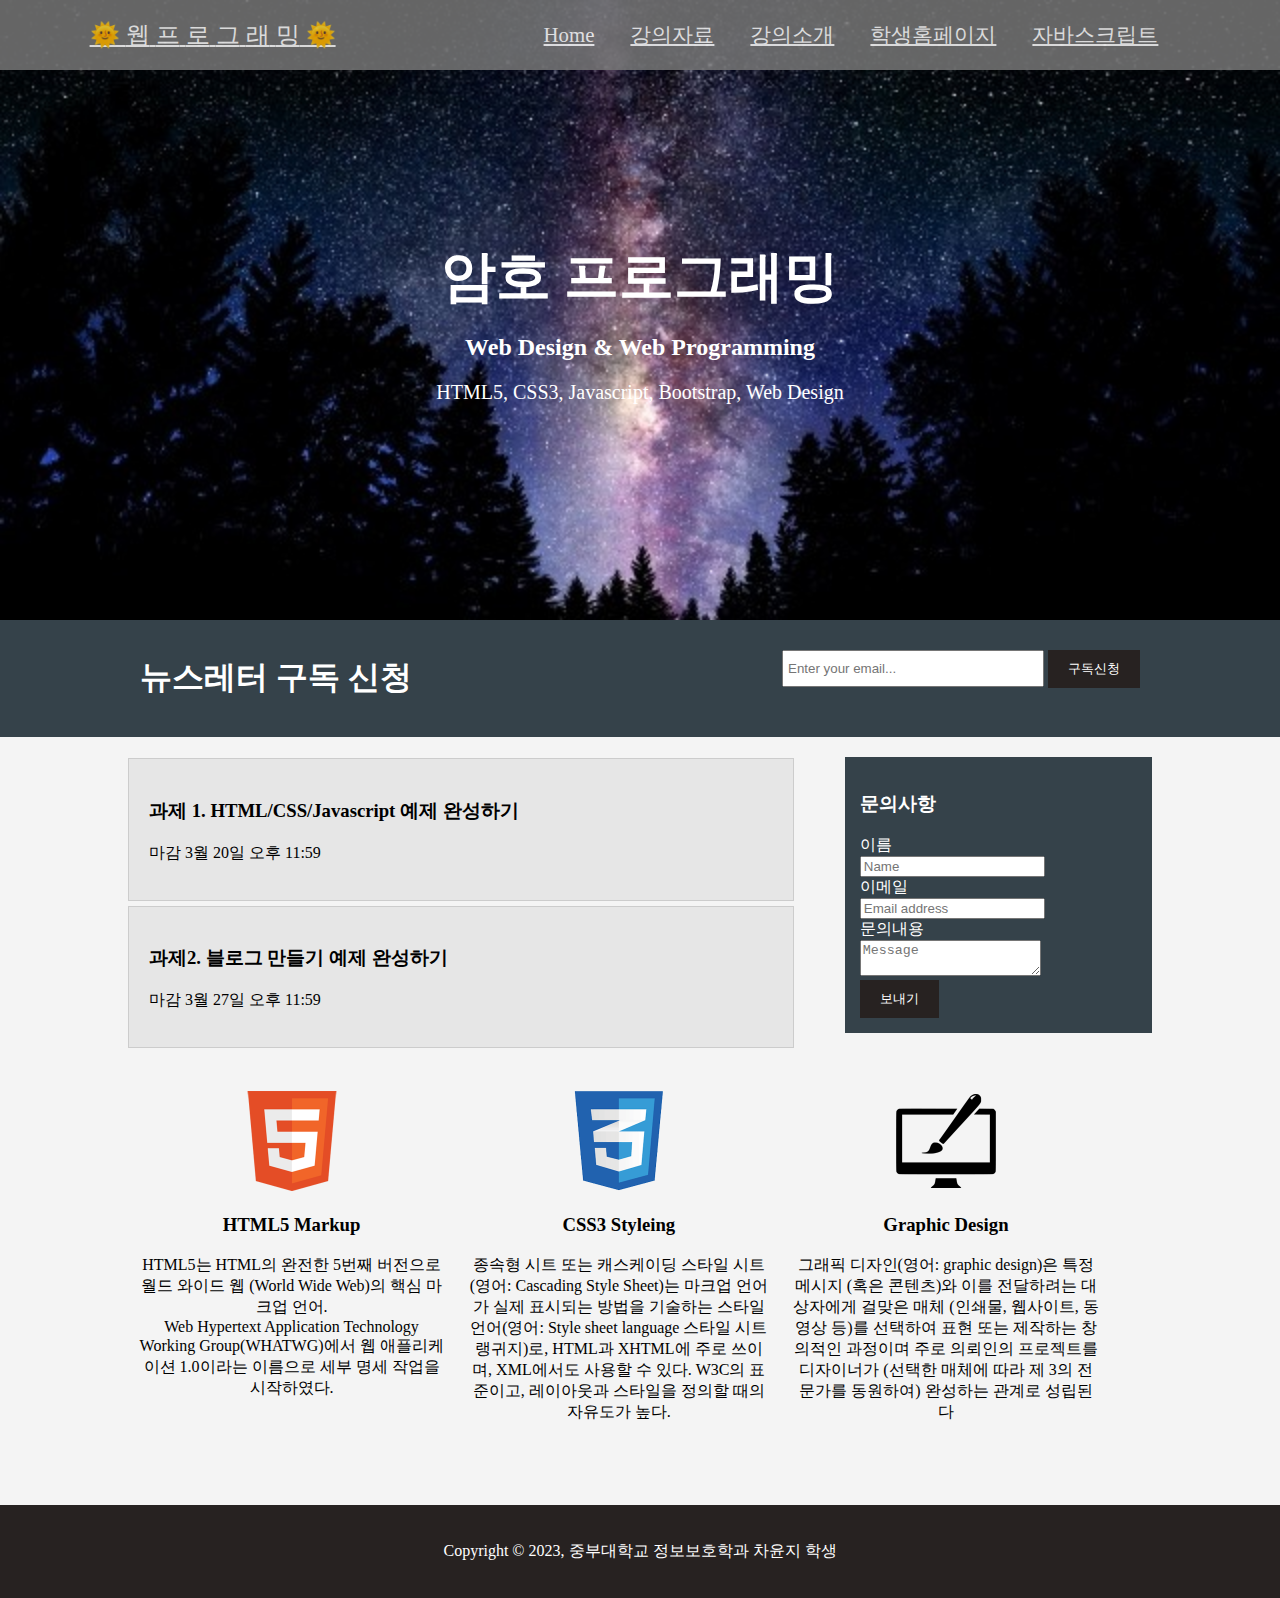
<file: index.html>
<!DOCTYPE html>
<html lang="en">
  <head>
    <meta charset="UTF-8" />
    <meta http-equiv="X-UA-Compatible" content="IE=edge" />
    <meta name="viewport" content="width=device-width, initial-scale=1.0" />
    <meta
      name="keywords"
      content="HTML5, CSS3, Javascript, Web design, 웹디자인"
    />
    <meta name="description" content="멋진 웹서비스를 구현합니다." />
    <meta name="author" content="Byoungcheon Lee, 이병천" />
    <title>웹프로그래밍 | 홈</title>
    <link rel="stylesheet" href="./css/style.css" />
  </head>

  <body>
    <!-- header section starts  -->

    <header class="header">
      <a href="#" class="logo"
        >🌞
        <span class="highlight">웹</span>
        <span class="highlight2">프</span>
        <span class="highlight2">로</span>
        <span class="highlight3">그</span>
        <span class="highlight4">래</span>
        <span class="highlight5">밍</span>
        🌞</a
      >

      <nav class="navbar">
        <a href="index.html">Home</a>
        <a href="about.html">강의자료</a>
        <a href="ppt.html">강의소개</a>
        <a href="https://brilliant-squirrel-471931.netlify.app">학생홈페이지</a>
        <a href="js.html">자바스크립트</a>
      </nav>

      <div class="icons">
        <i class="fas fa-bars" id="menu-bars"></i>
        <i class="fas fa-shield" id="search-icon"></i>
      </div>

      <!-- <form action="" class="search-form">
        <input
          type="search"
          name=""
          placeholder="search here..."
          id="search-box"
        />
        <label for="search-box" class="fas fa-search"></label>
      </form> -->
    </header>

    <section id="showcase">
      <div class="container">
        <h1>암호 프로그래밍</h1>
        <h2>Web Design & Web Programming</h2>
        <p>HTML5, CSS3, Javascript, Bootstrap, Web Design</p>
      </div>
    </section>

    <section id="newsletter">
      <div class="container">
        <h1>뉴스레터 구독 신청</h1>
        <form>
          <input type="email" placeholder="Enter your email..." />
          <button type="submit" class="button_1">구독신청</button>
        </form>
      </div>
    </section>
    <section id="main">
      <div class="container">
        <article id="main-col">
          <h1 class="page-title"></h1>
          <ul id="service">
            <li>
              <h3>과제 1. HTML/CSS/Javascript 예제 완성하기</h3>
              <p></p> 
마감 3월 20일 오후 11:59 
              </p>
            </li>
            <li>
              <h3>과제2. 블로그 만들기 예제 완성하기</h3>
              <p>
                마감 3월 27일 오후 11:59
              </p>
            </li>
          </ul>
        </article>

        <aside id="sidebar">
          <div class="dark">
            <h3>문의사항</h3>
            <form class="quote">
              <div>
                <label for="">이름</label> <br />
                <input type="text" placeholder="Name" />
              </div>
              <div>
                <label for="">이메일</label> <br />
                <input type="email" placeholder="Email address" />
              </div>
              <div>
                <label for="">문의내용</label> <br />
                <textarea placeholder="Message"></textarea>
              </div>
              <button type="submit" class="button_1">보내기</button>
            </form>
          </div>
          <br />
        </aside>
      </div>
    </section>
    <section id="boxes">
      <div class="container">
        <div class="box">
          <img src="./img/logo_html.png" />
          <h3>HTML5 Markup</h3>
          <p>
            HTML5는 HTML의 완전한 5번째 버전으로 월드 와이드 웹 (World Wide
            Web)의 핵심 마크업 언어. <br />Web Hypertext Application Technology
            Working Group(WHATWG)에서 웹 애플리케이션 1.0이라는 이름으로 세부
            명세 작업을 시작하였다.
          </p>
        </div>
        <div class="box">
          <img src="./img/logo_css.png" />
          <h3>CSS3 Styleing</h3>
          <p>
            종속형 시트 또는 캐스케이딩 스타일 시트(영어: Cascading Style
            Sheet)는 마크업 언어가 실제 표시되는 방법을 기술하는 스타일
            언어(영어: Style sheet language 스타일 시트 랭귀지)로, HTML과
            XHTML에 주로 쓰이며, XML에서도 사용할 수 있다. W3C의 표준이고,
            레이아웃과 스타일을 정의할 때의 자유도가 높다.
          </p>
        </div>
        <div class="box">
          <img src="./img/logo_brush.png" />
          <h3>Graphic Design</h3>
          <p>
            그래픽 디자인(영어: graphic design)은 특정 메시지 (혹은 콘텐츠)와
            이를 전달하려는 대상자에게 걸맞은 매체 (인쇄물, 웹사이트, 동영상
            등)를 선택하여 표현 또는 제작하는 창의적인 과정이며 주로 의뢰인의
            프로젝트를 디자이너가 (선택한 매체에 따라 제 3의 전문가를 동원하여)
            완성하는 관계로 성립된다
          </p>
          <br />
          <br />
        </div>
      </div>
    </section>

    <footer>
      <p>Copyright &copy; 2023, 중부대학교 정보보호학과 차윤지 학생</p>
    </footer>
  </body>
</html>
</file>
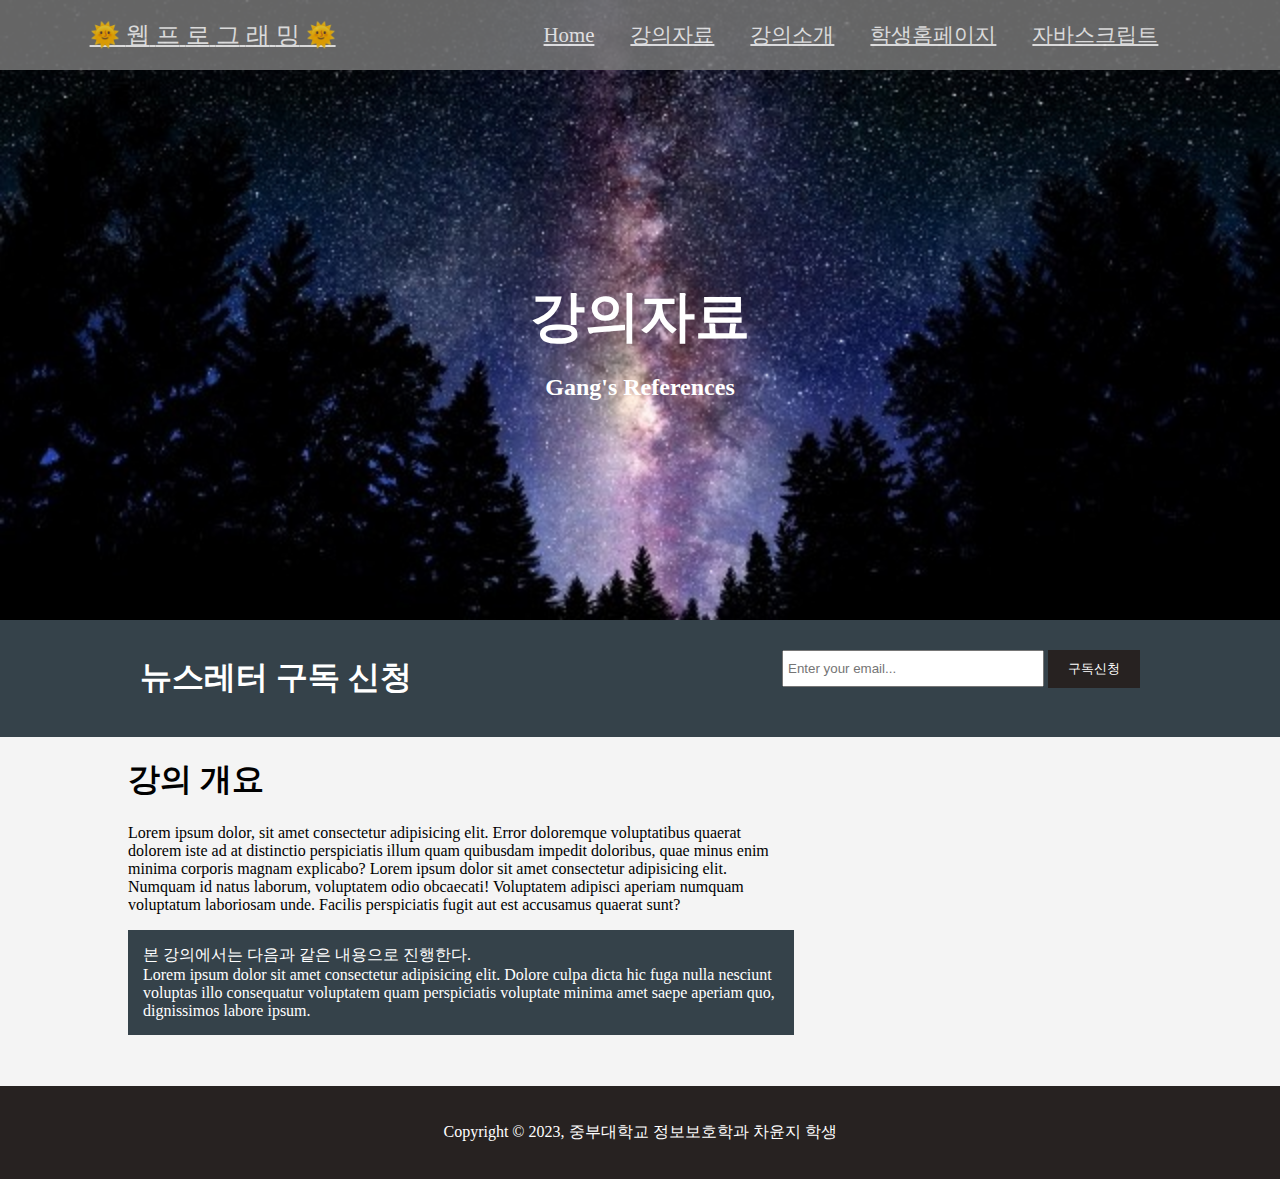
<file: about.html>
<!DOCTYPE html>
<html lang="en">
  <head>
    <meta charset="UTF-8" />
    <meta http-equiv="X-UA-Compatible" content="IE=edge" />
    <meta name="viewport" content="width=device-width, initial-scale=1.0" />
    <meta
      name="keywords"
      content="HTML5, CSS3, Javascript, Web design, 웹디자인"
    />
    <meta name="description" content="멋진 웹서비스를 구현합니다." />
    <meta name="author" content="Byoungcheon Lee, 이병천" />
    <title>웹프로그래밍 | 홈</title>
    <link rel="stylesheet" href="./css/style.css" />
  </head>

  <body>
    <!-- header section starts  -->

    <header class="header">
      <a href="#" class="logo"
        >🌞
        <span class="highlight">웹</span>
        <span class="highlight2">프</span>
        <span class="highlight2">로</span>
        <span class="highlight3">그</span>
        <span class="highlight4">래</span>
        <span class="highlight5">밍</span>
        🌞</a
      >

      <nav class="navbar">
        <a href="index.html">Home</a>
        <a href="about.html">강의자료</a>
        <a href="ppt.html">강의소개</a>
        <a href="https://brilliant-squirrel-471931.netlify.app">학생홈페이지</a>
        <a href="js.html">자바스크립트</a>
      </nav>

      <div class="icons">
        <i class="fas fa-bars" id="menu-bars"></i>
        <i class="fas fa-shield" id="search-icon"></i>
      </div>

      <!-- <form action="" class="search-form">
        <input
          type="search"
          name=""
          placeholder="search here..."
          id="search-box"
        />
        <label for="search-box" class="fas fa-search"></label>
      </form> -->
    </header>
    <section id="showcase2">
      <div class="container">
        <h1>강의자료</h1>
        <h2>Gang's References</h2>
      </div>
    </section>
    <section id="newsletter">
      <div class="container">
        <h1>뉴스레터 구독 신청</h1>
        <form>
          <input type="email" placeholder="Enter your email..." />
          <button type="submit" class="button_1">구독신청</button>
        </form>
      </div>
    </section>

    <section id="main">
      <div class="container">
        <article id="main-col">
          <h1 class="page-title">강의 개요</h1>
          <p>
            Lorem ipsum dolor, sit amet consectetur adipisicing elit. Error
            doloremque voluptatibus quaerat dolorem iste ad at distinctio
            perspiciatis illum quam quibusdam impedit doloribus, quae minus enim
            minima corporis magnam explicabo? Lorem ipsum dolor sit amet
            consectetur adipisicing elit. Numquam id natus laborum, voluptatem
            odio obcaecati! Voluptatem adipisci aperiam numquam voluptatum
            laboriosam unde. Facilis perspiciatis fugit aut est accusamus
            quaerat sunt?
          </p>
          <p class="dark">
            본 강의에서는 다음과 같은 내용으로 진행한다. <br />
            Lorem ipsum dolor sit amet consectetur adipisicing elit. Dolore
            culpa dicta hic fuga nulla nesciunt voluptas illo consequatur
            voluptatem quam perspiciatis voluptate minima amet saepe aperiam
            quo, dignissimos labore ipsum.
          </p>
        </article>

        <aside id="sidebar">
          <iframe
            width="315"
            height="315"
            src="https://www.youtube.com/embed/1t9nKrsdkdw"
            title="YouTube video player"
            frameborder="0"
            allow="accelerometer; autoplay; clipboard-write; encrypted-media; gyroscope; picture-in-picture; web-share"
            allowfullscreen
          ></iframe>
          <!-- <div class="dark">
            <h3>Link</h3>
            <p>
              <button class="button_1"><a href="#">HTML5</a></button>
              <br /><br />
              <button class="button_1"><a href="#">CSS3</a></button>
              <br /><br />
              <button class="button_1"><a href="#">Javascript</a></button>
              <br /><br />
            </p>
          </div> -->
        </aside>
      </div>
    </section>

    <footer>
      <p>Copyright &copy; 2023, 중부대학교 정보보호학과 차윤지 학생</p>
    </footer>
  </body>
</html>
</file>
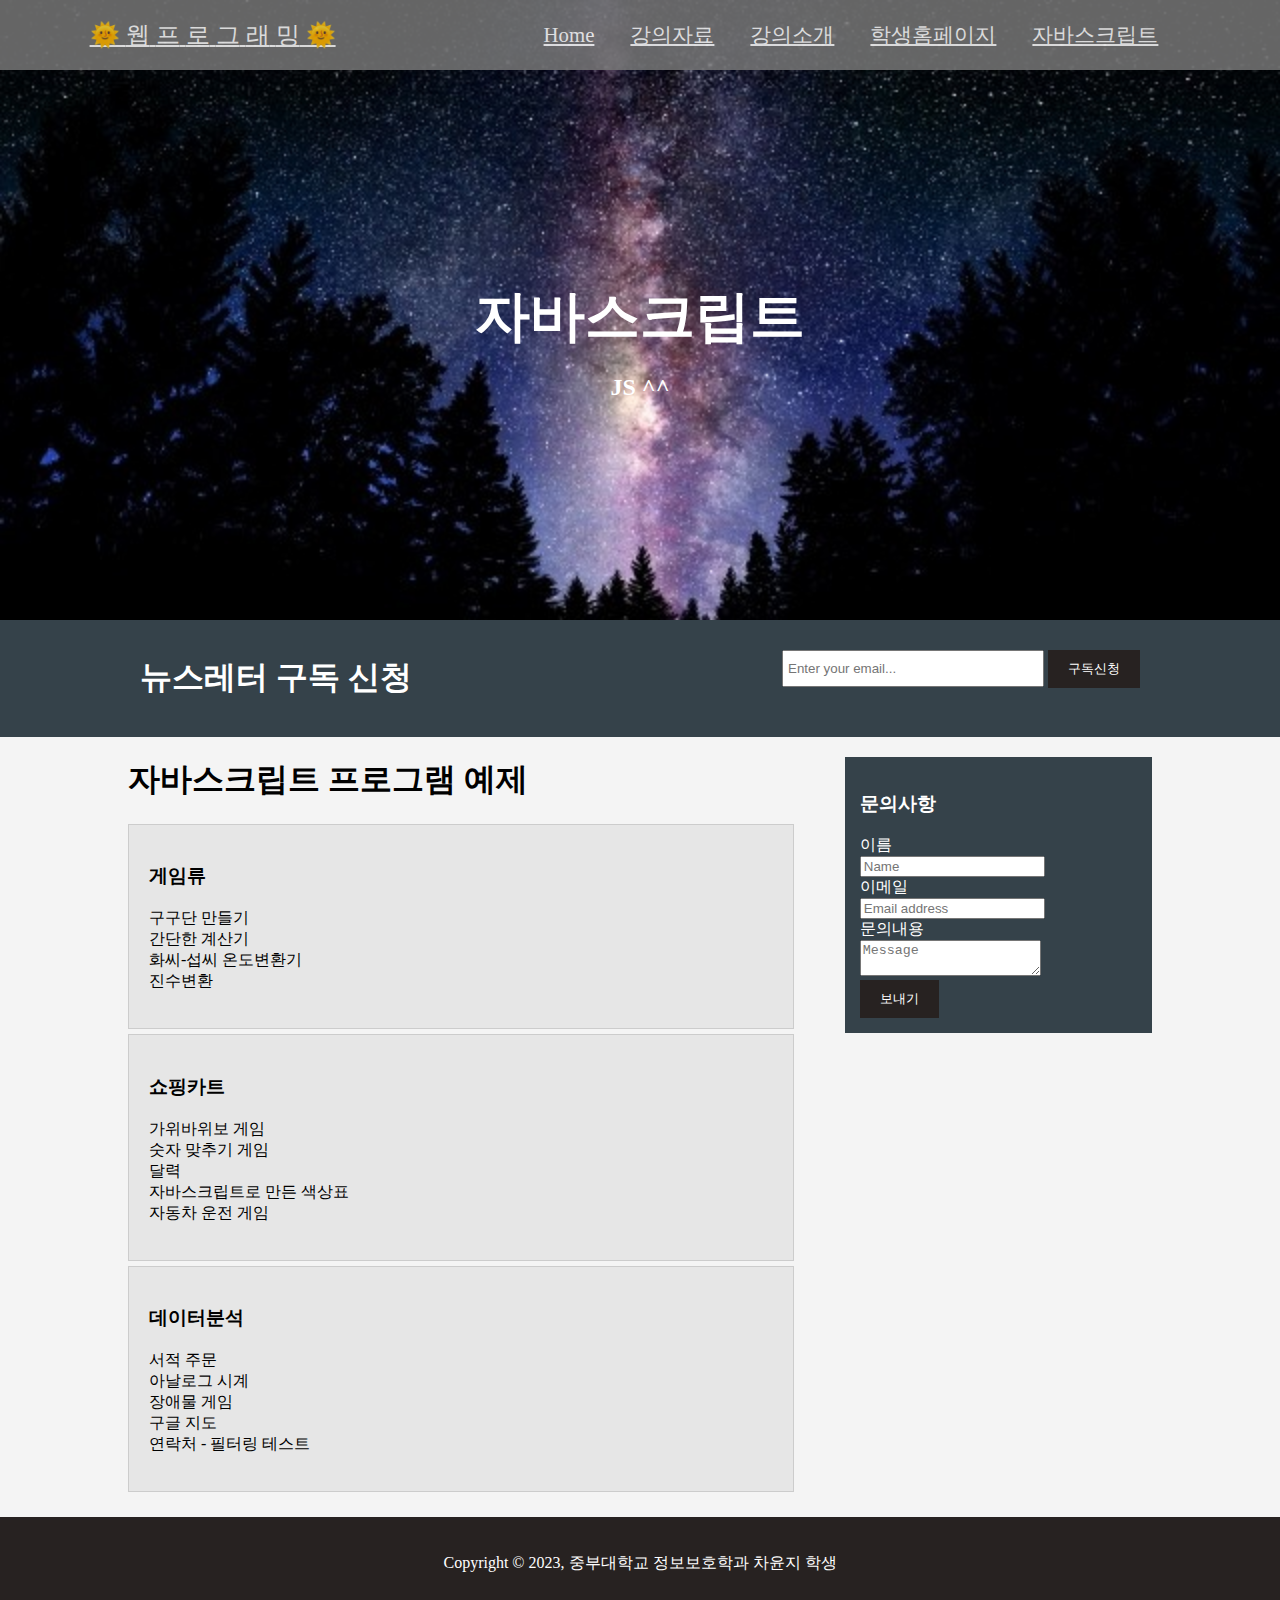
<file: js.html>
<!DOCTYPE html>
<html lang="en">
  <head>
    <meta charset="UTF-8" />
    <meta http-equiv="X-UA-Compatible" content="IE=edge" />
    <meta name="viewport" content="width=device-width, initial-scale=1.0" />
    <meta
      name="keywords"
      content="HTML5, CSS3, Javascript, Web design, 웹디자인"
    />
    <meta name="description" content="멋진 웹서비스를 구현합니다." />
    <meta name="author" content="Byoungcheon Lee, 이병천" />
    <title>웹프로그래밍 | 홈</title>
    <link rel="stylesheet" href="./css/style.css" />
  </head>
  <section id="showcase2">
    <div class="container">
      <h1>자바스크립트</h1>
      <h2>JS ^^</h2>
    </div>
  </section>

  <body>
    <!-- header section starts  -->

    <header class="header">
      <a href="#" class="logo"
        >🌞
        <span class="highlight">웹</span>
        <span class="highlight2">프</span>
        <span class="highlight2">로</span>
        <span class="highlight3">그</span>
        <span class="highlight4">래</span>
        <span class="highlight5">밍</span>
        🌞</a
      >

      <nav class="navbar">
        <a href="index.html">Home</a>
        <a href="about.html">강의자료</a>
        <a href="ppt.html">강의소개</a>
        <a href="https://brilliant-squirrel-471931.netlify.app">학생홈페이지</a>
        <a href="js.html">자바스크립트</a>
      </nav>

      <div class="icons">
        <i class="fas fa-bars" id="menu-bars"></i>
        <i class="fas fa-shield" id="search-icon"></i>
      </div>

      <!-- <form action="" class="search-form">
        <input
          type="search"
          name=""
          placeholder="search here..."
          id="search-box"
        />
        <label for="search-box" class="fas fa-search"></label>
      </form> -->
    </header>

    <section id="newsletter">
      <div class="container">
        <h1>뉴스레터 구독 신청</h1>
        <form>
          <input type="email" placeholder="Enter your email..." />
          <button type="submit" class="button_1">구독신청</button>
        </form>
      </div>
    </section>

    <section id="main">
      <div class="container">
        <article id="main-col">
          <h1 class="page-title">자바스크립트 프로그램 예제</h1>
          <ul id="service">
            <li>
              <h3>게임류</h3>
              <p>
                구구단 만들기 <br />
                간단한 계산기 <br />
                화씨-섭씨 온도변환기 <br />
                진수변환 <br />
              </p>
            </li>
            <li>
              <h3>쇼핑카트</h3>
              <p>
                가위바위보 게임 <br />
                숫자 맞추기 게임 <br />
                달력 <br />
                자바스크립트로 만든 색상표 <br />
                자동차 운전 게임 <br />
              </p>
            </li>
            <li>
              <h3>데이터분석</h3>
              <p>
                서적 주문 <br />
                아날로그 시계 <br />
                장애물 게임 <br />
                구글 지도 <br />
                연락처 - 필터링 테스트 <br />
              </p>
            </li>
          </ul>
        </article>

        <aside id="sidebar">
          <div class="dark">
            <h3>문의사항</h3>
            <form class="quote">
              <div>
                <label for="">이름</label> <br />
                <input type="text" placeholder="Name" />
              </div>
              <div>
                <label for="">이메일</label> <br />
                <input type="email" placeholder="Email address" />
              </div>
              <div>
                <label for="">문의내용</label> <br />
                <textarea placeholder="Message"></textarea>
              </div>
              <button type="submit" class="button_1">보내기</button>
            </form>
          </div>
        </aside>
      </div>
    </section>

    <footer>
      <p>Copyright &copy; 2023, 중부대학교 정보보호학과 차윤지 학생</p>
    </footer>
  </body>
</html>
</file>
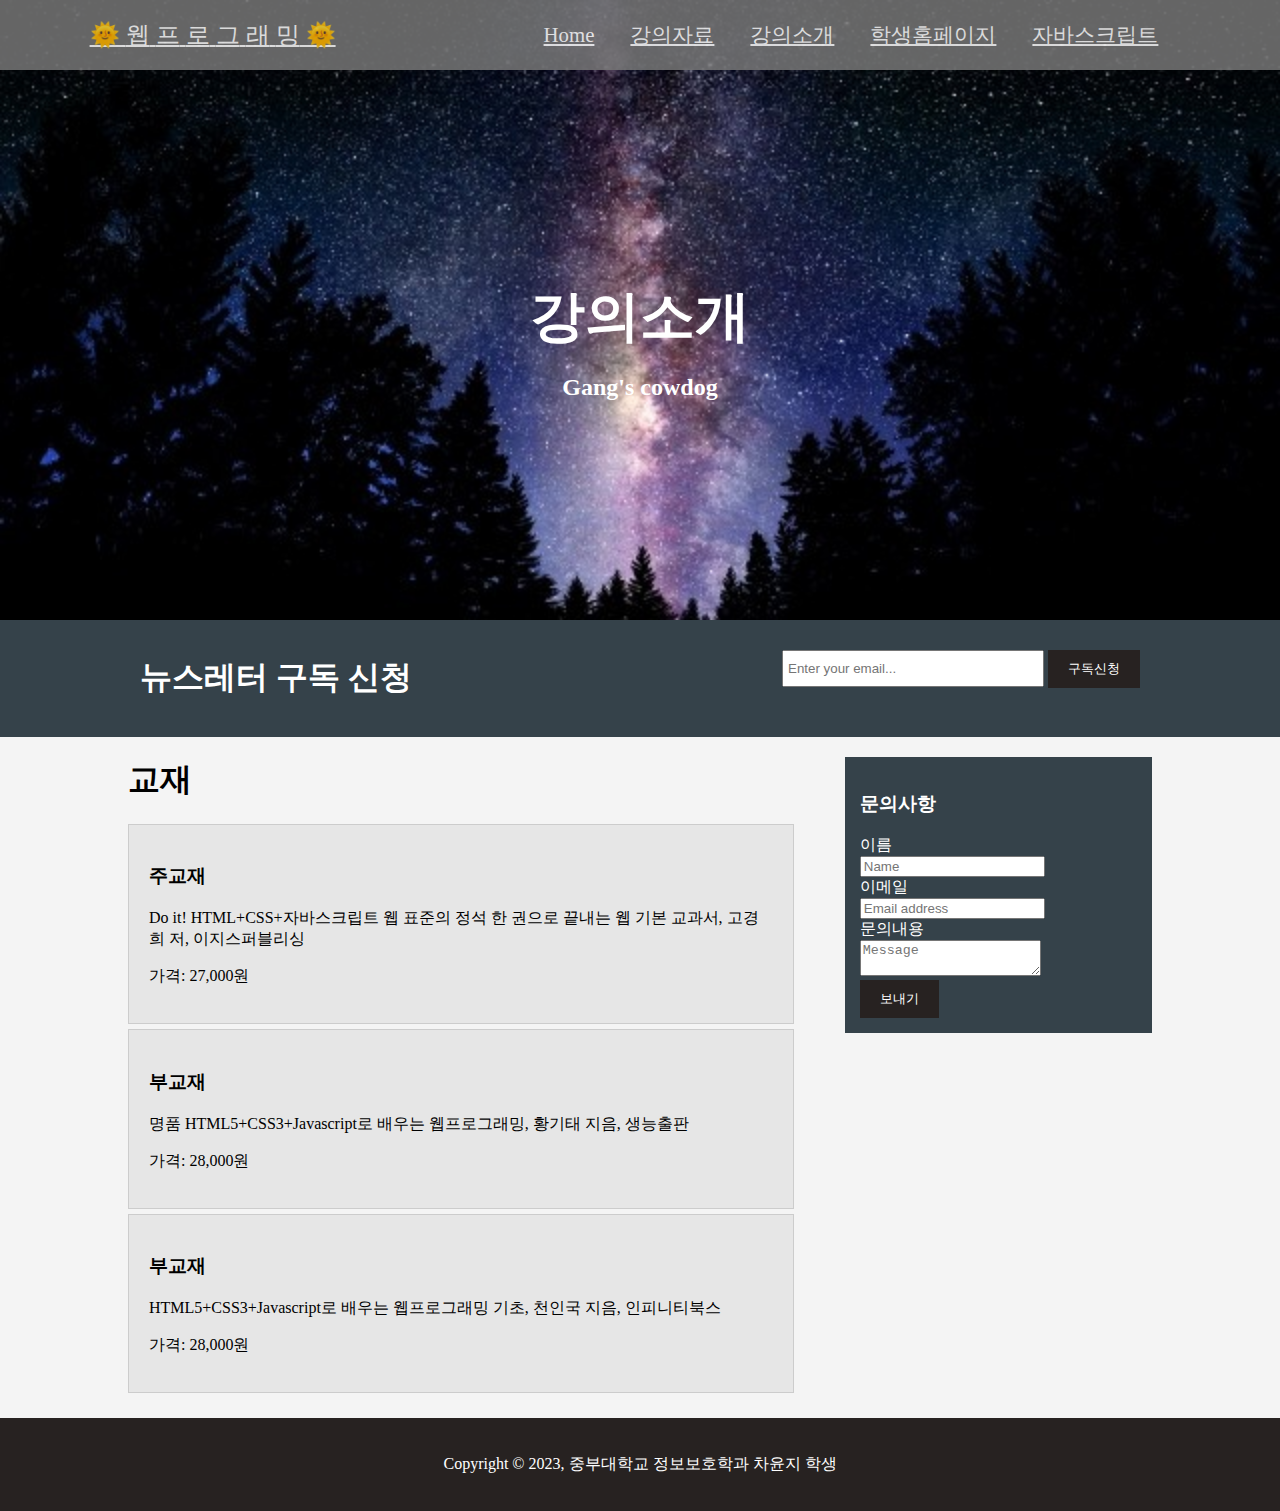
<file: ppt.html>
<!DOCTYPE html>
<html lang="en">
  <head>
    <meta charset="UTF-8" />
    <meta http-equiv="X-UA-Compatible" content="IE=edge" />
    <meta name="viewport" content="width=device-width, initial-scale=1.0" />
    <meta
      name="keywords"
      content="HTML5, CSS3, Javascript, Web design, 웹디자인"
    />
    <meta name="description" content="멋진 웹서비스를 구현합니다." />
    <meta name="author" content="Byoungcheon Lee, 이병천" />
    <title>웹프로그래밍 | 홈</title>
    <link rel="stylesheet" href="./css/style.css" />
  </head>

  <body>
    <!-- header section starts  -->

    <header class="header">
      <a href="#" class="logo"
        >🌞
        <span class="highlight">웹</span>
        <span class="highlight2">프</span>
        <span class="highlight2">로</span>
        <span class="highlight3">그</span>
        <span class="highlight4">래</span>
        <span class="highlight5">밍</span>
        🌞</a
      >

      <nav class="navbar">
        <a href="index.html">Home</a>
        <a href="about.html">강의자료</a>
        <a href="ppt.html">강의소개</a>
        <a href="https://brilliant-squirrel-471931.netlify.app">학생홈페이지</a>
        <a href="js.html">자바스크립트</a>
      </nav>

      <div class="icons">
        <i class="fas fa-bars" id="menu-bars"></i>
        <i class="fas fa-shield" id="search-icon"></i>
      </div>

      <!-- <form action="" class="search-form">
        <input
          type="search"
          name=""
          placeholder="search here..."
          id="search-box"
        />
        <label for="search-box" class="fas fa-search"></label>
      </form> -->
    </header>
    <section id="showcase2">
      <div class="container">
        <h1>강의소개</h1>
        <h2>Gang's cowdog</h2>
      </div>
    </section>

    <section id="newsletter">
      <div class="container">
        <h1>뉴스레터 구독 신청</h1>
        <form>
          <input type="email" placeholder="Enter your email..." />
          <button type="submit" class="button_1">구독신청</button>
        </form>
      </div>
    </section>

    <section id="main">
      <div class="container">
        <article id="main-col">
          <h1 class="page-title">교재</h1>
          <ul id="service">
            <li>
              <h3>주교재</h3>
              <p>
                Do it! HTML+CSS+자바스크립트 웹 표준의 정석 한 권으로 끝내는 웹
                기본 교과서, 고경희 저, 이지스퍼블리싱
              </p>
              <p>가격: 27,000원</p>
            </li>
            <li>
              <h3>부교재</h3>
              <p>
                명품 HTML5+CSS3+Javascript로 배우는 웹프로그래밍, 황기태 지음,
                생능출판
              </p>
              <p>가격: 28,000원</p>
            </li>
            <li>
              <h3>부교재</h3>
              <p>
                HTML5+CSS3+Javascript로 배우는 웹프로그래밍 기초, 천인국 지음,
                인피니티북스
              </p>
              <p>가격: 28,000원</p>
            </li>
          </ul>
        </article>

        <aside id="sidebar">
          <div class="dark">
            <h3>문의사항</h3>
            <form class="quote">
              <div>
                <label for="">이름</label> <br />
                <input type="text" placeholder="Name" />
              </div>
              <div>
                <label for="">이메일</label> <br />
                <input type="email" placeholder="Email address" />
              </div>
              <div>
                <label for="">문의내용</label> <br />
                <textarea placeholder="Message"></textarea>
              </div>
              <button type="submit" class="button_1">보내기</button>
            </form>
          </div>
        </aside>
      </div>
    </section>

    <footer>
      <p>Copyright &copy; 2023, 중부대학교 정보보호학과 차윤지 학생</p>
    </footer>
  </body>
</html>
</file>
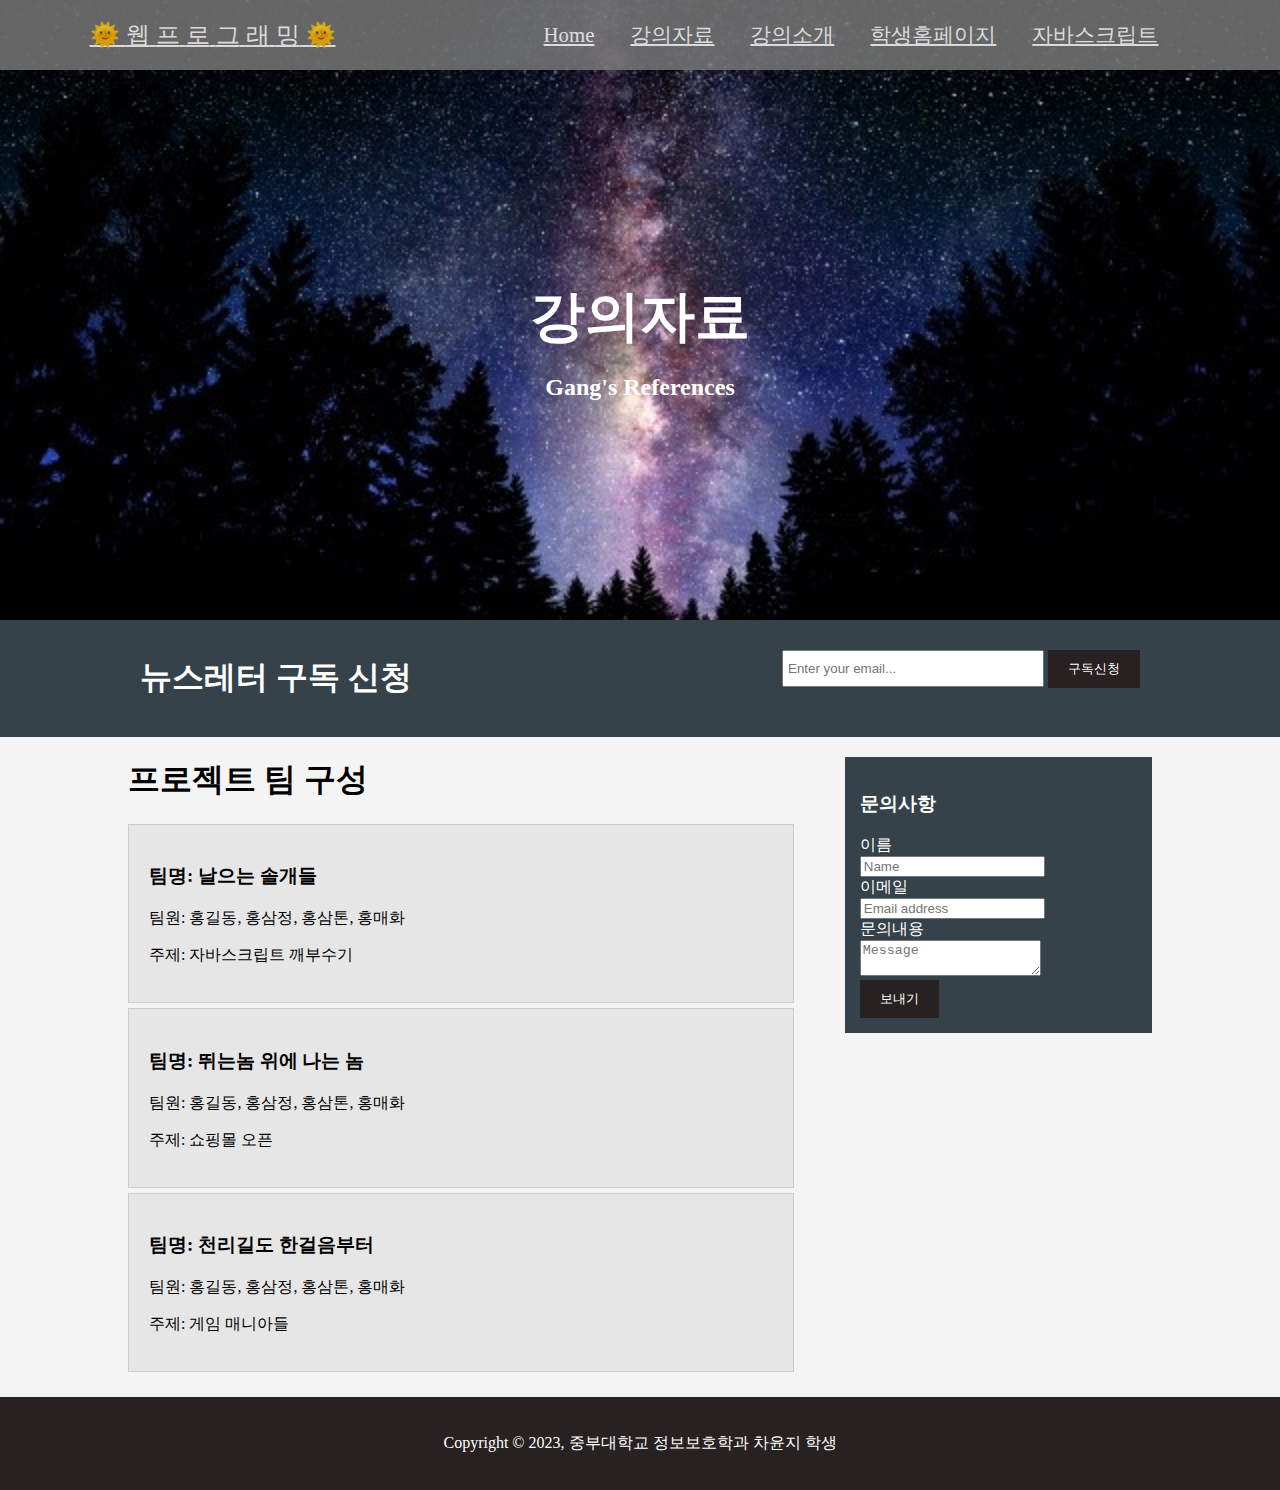
<file: student.html>
<!DOCTYPE html>
<html lang="en">
  <head>
    <meta charset="UTF-8" />
    <meta http-equiv="X-UA-Compatible" content="IE=edge" />
    <meta name="viewport" content="width=device-width, initial-scale=1.0" />
    <meta
      name="keywords"
      content="HTML5, CSS3, Javascript, Web design, 웹디자인"
    />
    <meta name="description" content="멋진 웹서비스를 구현합니다." />
    <meta name="author" content="Byoungcheon Lee, 이병천" />
    <title>웹프로그래밍 | 홈</title>
    <link rel="stylesheet" href="./css/style.css" />
  </head>

  <body>
    <!-- header section starts  -->

    <header class="header">
      <a href="#" class="logo"
        >🌞
        <span class="highlight">웹</span>
        <span class="highlight2">프</span>
        <span class="highlight2">로</span>
        <span class="highlight3">그</span>
        <span class="highlight4">래</span>
        <span class="highlight5">밍</span>
        🌞</a
      >

      <nav class="navbar">
        <a href="index.html">Home</a>
        <a href="about.html">강의자료</a>
        <a href="ppt.html">강의소개</a>
        <a href="https://brilliant-squirrel-471931.netlify.app">학생홈페이지</a>
        <a href="js.html">자바스크립트</a>
      </nav>

      <div class="icons">
        <i class="fas fa-bars" id="menu-bars"></i>
        <i class="fas fa-shield" id="search-icon"></i>
      </div>

      <!-- <form action="" class="search-form">
        <input
          type="search"
          name=""
          placeholder="search here..."
          id="search-box"
        />
        <label for="search-box" class="fas fa-search"></label>
      </form> -->
    </header>
    <section id="showcase2">
      <div class="container">
        <h1>강의자료</h1>
        <h2>Gang's References</h2>
      </div>
    </section>

    <section id="newsletter">
      <div class="container">
        <h1>뉴스레터 구독 신청</h1>
        <form>
          <input type="email" placeholder="Enter your email..." />
          <button type="submit" class="button_1">구독신청</button>
        </form>
      </div>
    </section>

    <section id="main">
      <div class="container">
        <article id="main-col">
          <h1 class="page-title">프로젝트 팀 구성</h1>
          <ul id="service">
            <li>
              <h3>팀명: 날으는 솔개들</h3>
              <p>팀원: 홍길동, 홍삼정, 홍삼톤, 홍매화</p>
              <p>주제: 자바스크립트 깨부수기</p>
            </li>
            <li>
              <h3>팀명: 뛰는놈 위에 나는 놈</h3>
              <p>팀원: 홍길동, 홍삼정, 홍삼톤, 홍매화</p>
              <p>주제: 쇼핑몰 오픈</p>
            </li>
            <li>
              <h3>팀명: 천리길도 한걸음부터</h3>
              <p>팀원: 홍길동, 홍삼정, 홍삼톤, 홍매화</p>
              <p>주제: 게임 매니아들</p>
            </li>
          </ul>
        </article>

        <aside id="sidebar">
          <div class="dark">
            <h3>문의사항</h3>
            <form class="quote">
              <div>
                <label for="">이름</label> <br />
                <input type="text" placeholder="Name" />
              </div>
              <div>
                <label for="">이메일</label> <br />
                <input type="email" placeholder="Email address" />
              </div>
              <div>
                <label for="">문의내용</label> <br />
                <textarea placeholder="Message"></textarea>
              </div>
              <button type="submit" class="button_1">보내기</button>
            </form>
          </div>
        </aside>
      </div>
    </section>

    <footer>
      <p>Copyright &copy; 2023, 중부대학교 정보보호학과 차윤지 학생</p>
    </footer>
  </body>
</html>
</file>
<file: css/style.css>
body {
  font: Arial, Helvetica, sans-serif;
  padding: 0;
  margin: 0;
  background-color: #f4f4f4;
}

.container {
  width: 80%;
  margin: auto;
  overflow: hidden;
}

ul {
  margin: 0;
  padding: 0;
}

.dark {
  padding: 15px;
  background-color: #35424a;
  color: white;
  margin-top: 10px;
  margin-bottom: 10px;
}

/* Header 
header {
  background-color: #35424a;
  color: white;
  padding-top: 30px;
  min-height: 70px;
  border-bottom: #e8491d 3px solid;
}

header a {
  color: white;
  text-decoration: none;
  font-size: 17px;
}

header li {
  display: inline;
  padding: 0 10px;
  float: left;
}

header #branding {
  float: left;
}

header #branding h1 {
  margin: 0;
}

header nav {
  float: right;
  margin-top: 10px;
}

header .highlight,
header .current a {
  color: #e8491d;
  font-weight: bold;
}

header .highlight2 {
  color: #f7a000;
  font-weight: bold;
}
header .highlight3 {
  color: #fbff13;
  font-weight: bold;
}
header .highlight4 {
  color: hsl(86, 100%, 51%);
  font-weight: bold;
}
header .highlight5 {
  color: #1c15ff;
  font-weight: bold;
}

header a:hover {
  color: #aaaaaa;
  font-weight: bold;
} */

/* Showcase */
#showcase {
  min-height: 620px;
  background: url('../img/showcase.jpg') no-repeat 0 0px;
  background-size: cover;
  text-align: center;
  color: white;
}

#showcase h1 {
  margin-top: 240px;
  font-size: 55px;
  margin-bottom: 10px;
}

#showcase p {
  font-size: 20px;
}

/* Newsletter */

#newsletter {
  background-color: #35424a;
  padding: 15px;
  color: white;
}

#newsletter h1 {
  float: left;
}

#newsletter form {
  float: right;
  margin-top: 15px;
}

#newsletter input[type='email'] {
  padding: 4px;
  height: 25px;
  width: 250px;
}

.button_1 {
  height: 38px;
  background-color: #e8491d;
  border: 0;
  padding: 0 20px;
  color: white;
}

/* Boxes */

#boxes {
  margin-top: 20px;
}

#boxes .box {
  float: left;
  text-align: center;
  width: 30%;
  padding: 10px;
}

#boxes .box img {
  width: 100px;
}

/* Sidebar */
aside#sidebar {
  float: right;
  width: 30%;
  margin-top: 10px;
}

/* Main-col */
article#main-col {
  float: left;
  width: 65%;
}

/* Service */
ul#service li {
  list-style: none;
  padding: 20px;
  border: #cccccc solid 1px;
  background-color: #e6e6e6;
  margin-bottom: 5px;
}

/* Footer */
footer {
  padding: 20px;
  margin-top: 20px;
  color: white;
  background-color: #272221;
  text-align: center;
}

/* Media Quaries  */
@media (max-width: 768px) {
  header #branding,
  header nav,
  header nav li,
  #newsletter h1,
  #newsletter form,
  #boxes .box,
  article#main-col,
  aside#sidebar {
    float: none;
    text-align: center;
    width: 100%;
  }

  #showcase h1 {
    margin-top: 30px;
    font-size: 35px;
    margin-bottom: 10px;
  }

  #showcase2 h1 {
    margin-top: 30px;
    font-size: 35px;
    margin-bottom: 10px;
  }

  header {
    padding-bottom: 20px;
  }

  #newsletter button,
  .quote button,
  header li {
    display: block;
    width: 100%;
  }

  #newsletter form input[type='email'],
  .quote input,
  .quote textarea {
    width: 100%;
    margin-bottom: 5px;
  }
}

.banner {
  min-height: 100vh;
  background: url(../images/coding22.jpg) no-repeat;
  background-size: cover;
  background-position: center;
  display: grid;
  place-items: center;
  padding-top: 8rem;
}

.banner .content {
  text-align: center;
  background: #fff;
  opacity: 0.75;
  border-radius: 0.5rem;
  box-shadow: var(--box-shadow);
  padding: 3rem;
  width: 50rem;
}

.banner .content h3 {
  font-size: 4rem;
  color: var(--black);
  text-transform: uppercase;
}

.header {
  opacity: 85%;
  position: fixed;
  top: 0;
  left: 0;
  right: 0;
  z-index: 1000;
  background: rgb(119, 119, 119);
  box-shadow: var(--box-shadow);
  display: flex;
  align-items: center;
  padding: 1.2rem 7%;
}

.header .logo {
  color: white;
  font-size: 1.5rem;
  margin-right: auto;
}

.header .navbar a {
  color: white;
  margin-right: 2rem;
  font-size: 1.3rem;
  text-transform: capitalize;
}

.header .navbar a:hover {
  color: var(--orange);
}

.header .search-form {
  position: absolute;
  background: #fff;
  border-radius: 0.5rem;
  display: flex;
  align-items: center;
  box-shadow: var(--box-shadow);
  top: 110%;
  right: 7%;
  height: 6rem;
  width: 50rem;
  padding: 1rem;
  display: none;
}

.header .search-form.active {
  display: flex;
}

@media (max-width: 991px) {
  /* html {
    font-size: 55%;
  } */

  .header {
    padding: 1.5rem;
  }

  /* section {
    padding: 2rem;
  }

  .container {
    grid-template-columns: 2fr 1fr;
  } */
}

@media (max-width: 768px) {
  #menu-bars {
    display: inline-block;
  }

  .header .search-form {
    top: 100%;
    left: 0;
    right: 0;
    border-top: var(--border);
    width: 100%;
    border-radius: 0;
  }

  .header .navbar {
    position: absolute;
    top: 100%;
    left: 0;
    right: 0;
    border-top: var(--border);
    border-bottom: var(--border);
    background: #fff;
    display: none;
  }

  .header .navbar.active {
    display: block;
  }

  .header .navbar a {
    display: block;
    background: #f7f7f7;
    padding: 1.5rem;
    margin: 1.5rem;
    border-radius: 0.5rem;
    border: var(--border);
  }

  .container {
    grid-template-columns: 1fr;
    gap: 0;
  }

  .container .posts-container .post .image {
    height: 30rem;
  }

  .footer {
    flex-flow: column;
    text-align: center;
  }
}

@media (max-width: 450px) {
  html {
    font-size: 50%;
  }

  .contact form .inputBox input {
    width: 100%;
  }
}

#showcase2 {
  min-height: 620px;
  background: url('../img/showcase.jpg') no-repeat 0 0px;
  background-size: cover;
  text-align: center;
  color: white;
}

#showcase2 h1 {
  margin-top: 280px;
  font-size: 55px;
  margin-bottom: 10px;
}

#showcase2 p {
  font-size: 20px;
}

.container .posts-container .post {
  width: 100%;
  padding: 2rem;
  background: #fff;
  border: var(--border);
  border-radius: 0.5rem;
  margin-bottom: 1.5rem;
}

.post {
  display: inline-block;
  background: rgb(255, 255, 255);
  padding: 10px;
  animation: fadein 3s;
  -moz-animation: fadein 3s; /* Firefox */
  -webkit-animation: fadein 3s; /* Safari and Chrome */
  -o-animation: fadein 3s;
}

.container .button_1 {
  background-color: #272221;
}

.iframe {
  max-width: 100%;
  object-fit: contain;
}

.sidbar {
  max-width: 100%;
  object-fit: contain;
}
</file>
